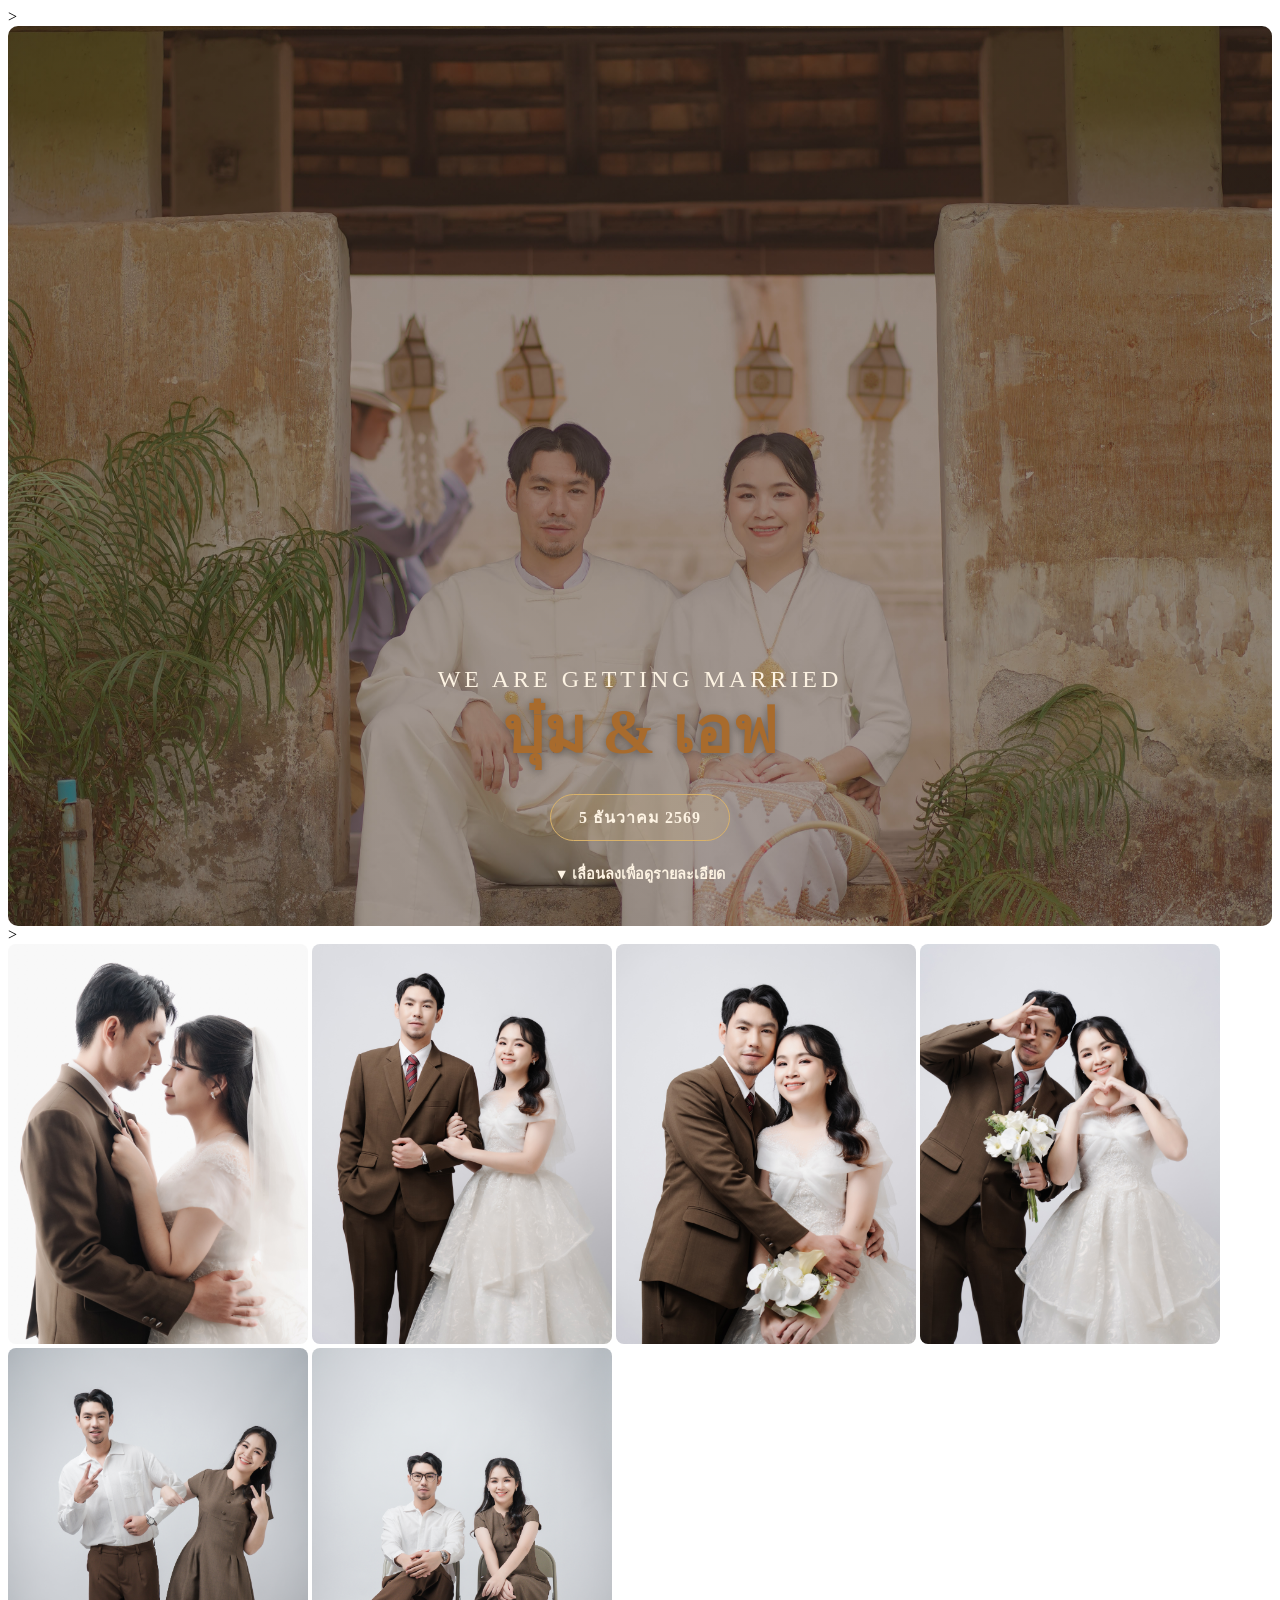
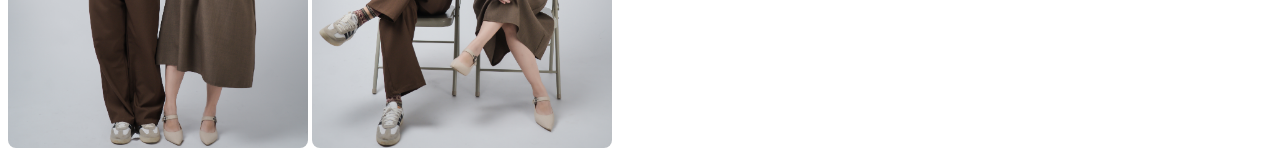
<file: ทดลอง.html>
<!DOCTYPE html>

<html lang="th">

<head>

  <meta charset="UTF-8">
  <meta name="viewport" content="width=device-width, initial-scale=1.0">

  <title>การ์ดแต่งงานออนไลน์เอฟ&บุ๋ม</title>

  <style>

  /*สีพื้นหลังข้อความชุด1*/  
  .hero {
    height: 100vh;
    background: linear-gradient(rgba(60,35,20,0.45), rgba(60,35,20,0.45)),
                url('images/photo1.jpg') center/cover; /* <-- วางไฟล์ cover.jpg ในโฟลเดอร์เดียวกัน */
    background-color: #b5734a; /* สีสำรองถ้าไม่มีรูป */
    border-radius: 10px;
    display: flex;
    flex-direction: column;
    align-items: center;
    justify-content: center;
    color: #fdf3e3;
    text-align: center;
    position: relative;
  }

  /*ขนาดข้อความ we are getting*/
  .hero p { 
    font-size: 1.5rem;
    letter-spacing: 4px;
    margin-bottom: 8px;
    position: absolute; 
    bottom: 25%;
    width: 34ch;
    white-space: nowrap;
    overflow: hidden;
    animation: type 3s steps(34) forwards;            
  }
  @keyframes type  { from { width: 0; } to { width: 34ch; } }

  /*ขนาดข้อความ บุ๋ม&เอฟ*/
  .hero h1 {
    font-family: 'Cormorant Garamond', serif;
    font-size: 4rem;
    font-weight: 700;
    margin-bottom: 10px;
    text-shadow: 0 2px 10px rgba(0,0,0,0.4);
    color: #a86b2d;
    position: absolute; 
    bottom: 15%;
  }

  /*ขนาดข้อความ วันที่*/
  .hero h2 {
    margin-top: 20px;
    padding: 10px 28px;
    border: 1px solid #d9b26a;
    background: rgba(217,178,106,0.15);
    border-radius: 30px;
    font-size: 1rem;
    letter-spacing: 1px;
    position: absolute;
    bottom: 8%;
  }
  /*ขนาดข้อความ เลื่อนลงไป*/
    .hero h3 {
    position: absolute;
    bottom: 3%;
    font-size: 0.9rem;
    animation: blink 2s infinite;
  }
    @keyframes blink {
    0%, 100% { opacity: 1; }
    50%      { opacity: 0; }

  }

  /*gallaryรูปภาพ*/
  .gallery img {
    width: 300px;
    height: 400px;
    object-fit: cover;/* ครอบรูปไม่ให้บิดเบี้ยว */
    border-radius: 8px;
    transition: transform 0.3s;
  }
  .gallery img:hover {
  transform: scale(1.05);
  } 


  </style>

</head>

<body>

    <!-- เพลง -->>
  <audio id="music" src="music/song1.mp3" loop preload="auto"></audio>
  <script>
   const music = document.getElementById("music");
    music.volume = 0.6; // ปรับระดับเสียง 0.0 - 1.0
    // 1) ลองเล่นทันที
    music.play().catch(() => {
      // 2) ถ้าถูกบล็อก → รอให้ผู้ใช้คลิก/แตะ/กดปุ่มครั้งแรก
      const unlock = () => {
        music.play();
        ['click', 'touchstart', 'keydown'].forEach(e =>
          document.removeEventListener(e, unlock)
        );
      };
      ['click', 'touchstart', 'keydown'].forEach(e =>
        document.addEventListener(e, unlock)
      );
   });
  </script>

  <!---ข้อความชุด1-->
  <div class="hero">
    <p>WE ARE GETTING MARRIED</p>
    <h1>บุ๋ม & เอฟ</h1>
    <h2>5 ธันวาคม 2569</h2>
    <h3>▼ เลื่อนลงเพื่อดูรายละเอียด</h3>
  </div>

  <!---gallaryรูปภาพ-->>
  <div class="gallery">
    <img src="images/photo2.jpg">
    <img src="images/photo3.jpg">
    <img src="images/photo4.jpg">
    <img src="images/photo5.jpg">
    <img src="images/photo6.jpg">
    <img src="images/photo7.jpg">
</div>

</body>

</html>
</file>
